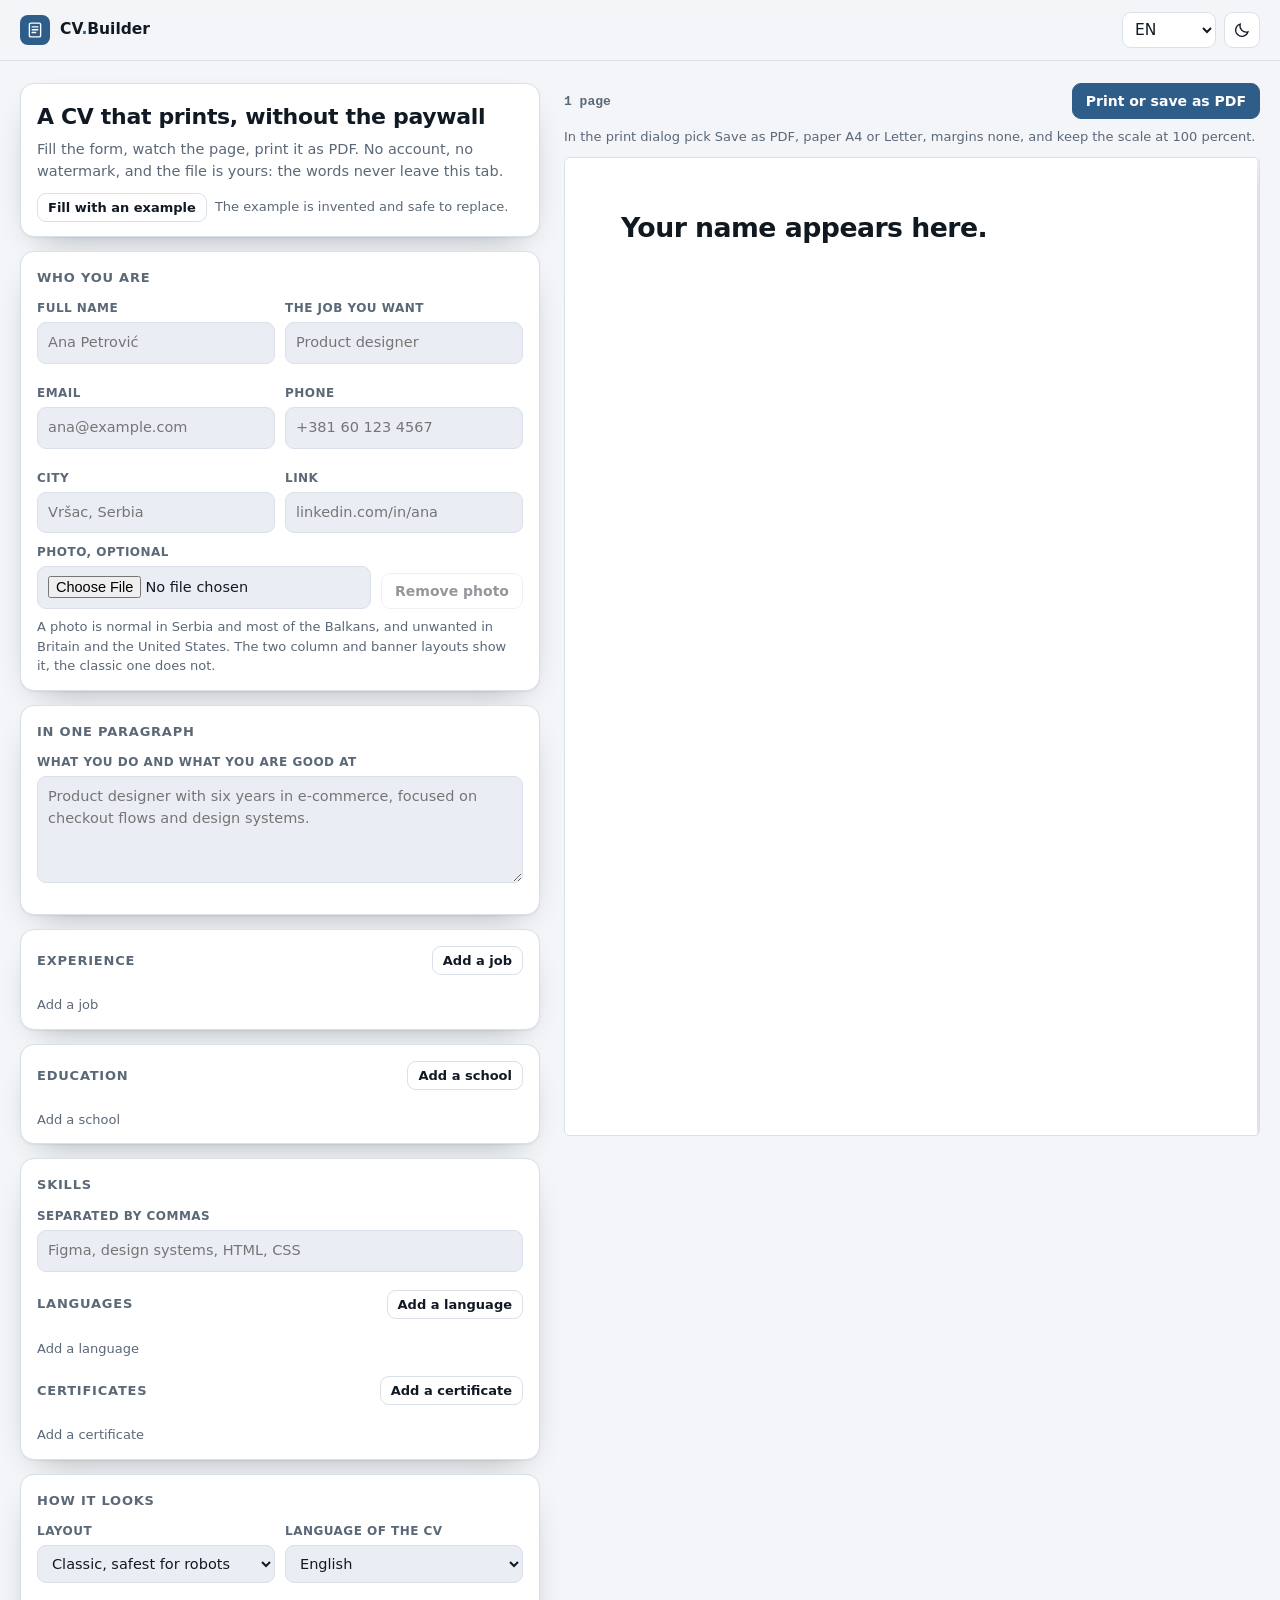
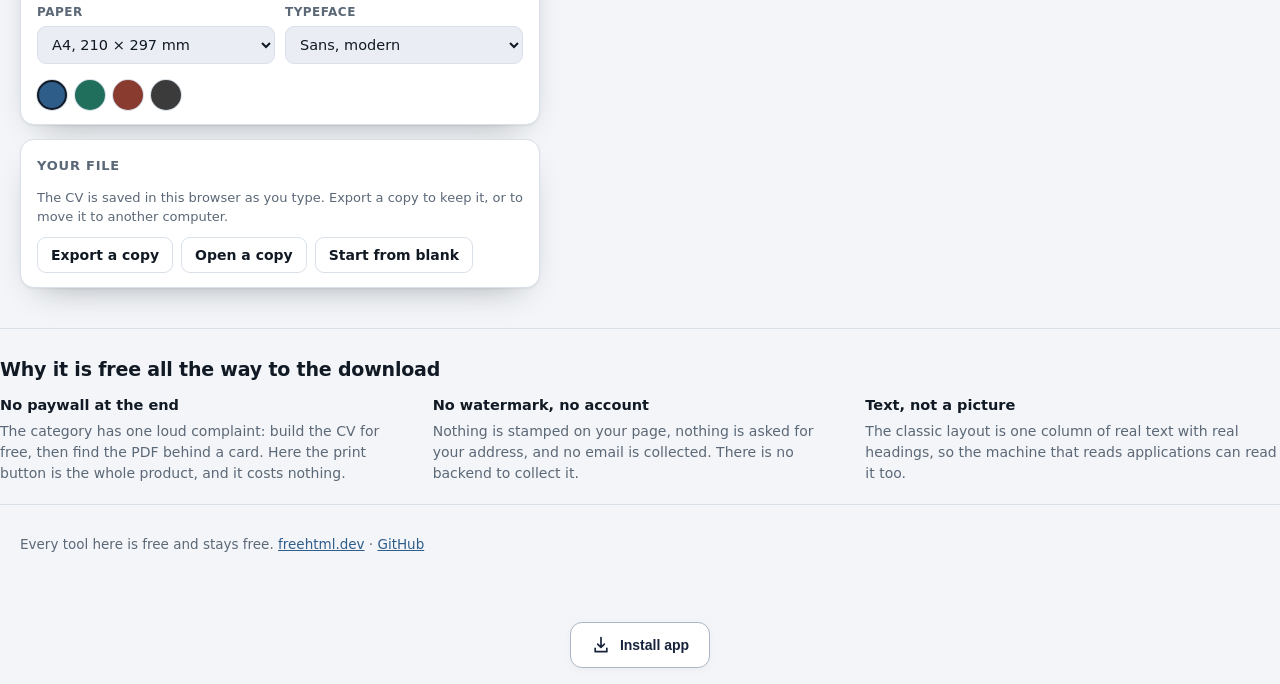
<file: index.html>
<!DOCTYPE html>
<html lang="en" data-version="1.0.0">
<head>
<meta charset="utf-8">
<meta http-equiv="Content-Security-Policy" content="default-src 'self'; script-src 'self' 'unsafe-inline'; style-src 'self' 'unsafe-inline'; img-src 'self' data: blob:; font-src 'self' data:; media-src 'self' blob: data:; connect-src 'self'; worker-src 'self' blob:; object-src 'none'; base-uri 'self'; upgrade-insecure-requests">
<!-- CSP prin meta: GitHub Pages nu permite antete HTTP. Fara frame-ancestors/form-action, pe care meta nu le accepta. -->
<meta name="viewport" content="width=device-width, initial-scale=1, viewport-fit=cover">
<meta name="color-scheme" content="light dark">
<meta name="theme-color" content="#2f5d8a">
<title>CV Builder · a clean resume in the browser, no account</title>
<link rel="canonical" href="https://tekideki.github.io/CV-Builder/">
<meta name="description" content="Build a one or two page CV in the browser and print it as a real A4 or Letter PDF. No account, no watermark, no paywall at the download button, and nothing you type is uploaded.">
<meta name="author" content="Kristian Mario Miskovic (TekiDeki)">
<meta name="robots" content="index, follow">
<link rel="manifest" href="manifest.json">
<link rel="icon" href="favicon.ico" sizes="32x32">
<link rel="icon" href="icons/icon.svg" type="image/svg+xml">
<link rel="apple-touch-icon" href="apple-touch-icon.png">
<style>
/* CV Builder - TekiDeki
   SPDX-License-Identifier: Apache-2.0
   Two skins in one file: the editor, which follows the system theme, and the
   paper, which is always white because it is going to a printer. */

:root{
  --bg:#f3f5f8; --surface:#ffffff; --surface-2:#eaeef4; --ink:#111a24; --muted:#5b6877;
  --line:#d9e0e8; --accent:#2f5d8a; --accent-ink:#ffffff; --danger:#a43126;
  --shadow:0 1px 2px rgba(17,26,36,.06),0 14px 34px -20px rgba(17,26,36,.45);
  --r:14px; --r-sm:9px;
  --sans:ui-sans-serif,system-ui,-apple-system,"Segoe UI",Roboto,"Helvetica Neue",Arial,sans-serif;
  --mono:ui-monospace,SFMono-Regular,"SF Mono",Menlo,Consolas,monospace;
  /* paper */
  --paper-w:210mm; --paper-h:297mm; --paper-pad:17mm;
}
html[data-theme="dark"]{
  --bg:#0b0f14; --surface:#121a23; --surface-2:#18222d; --ink:#e9eef5; --muted:#9aa8b8;
  --line:#26323f; --accent:#7fb3e0; --accent-ink:#08131d;
  --shadow:0 1px 2px rgba(0,0,0,.55),0 20px 44px -26px rgba(0,0,0,.95);
}
*{box-sizing:border-box}
body{margin:0;background:var(--bg);color:var(--ink);font-family:var(--sans);font-size:15.5px;line-height:1.5;-webkit-font-smoothing:antialiased}
.wrap{max-width:1400px;margin:0 auto;padding:0 20px}
.sr{position:absolute;width:1px;height:1px;overflow:hidden;clip:rect(0 0 0 0);white-space:nowrap}
.skip{position:absolute;left:-999px}
.skip:focus{left:12px;top:12px;z-index:30;background:var(--surface);padding:10px 14px;border-radius:8px}

/* top bar */
.topbar{position:sticky;top:0;z-index:20;background:color-mix(in srgb,var(--bg) 88%,transparent);backdrop-filter:blur(10px);border-bottom:1px solid var(--line)}
.topbar-in{display:flex;align-items:center;justify-content:space-between;gap:12px;height:60px}
.brand{display:flex;align-items:center;gap:10px;text-decoration:none;color:var(--ink);font-weight:650}
.mark{width:30px;height:30px;display:grid;place-items:center;border-radius:8px;background:var(--accent);color:var(--accent-ink)}
.mark svg{width:20px;height:20px;fill:none;stroke:currentColor}
.brand-dot{color:var(--accent)}
.tools{display:flex;align-items:center;gap:8px}
.select,.iconbtn{height:36px;border:1px solid var(--line);background:var(--surface);color:var(--ink);border-radius:9px;font:inherit}
.select{padding:0 8px;max-width:150px}
.iconbtn{width:36px;display:grid;place-items:center;cursor:pointer}
.iconbtn svg{width:18px;height:18px;fill:none;stroke:currentColor;stroke-width:1.7;stroke-linecap:round}
html[data-theme="dark"] .moon{display:none}
html[data-theme="light"] .sun{display:none}

/* the two columns */
.layout{display:grid;grid-template-columns:minmax(360px,520px) minmax(0,1fr);gap:24px;align-items:start;padding-top:22px;padding-bottom:30px}
.editor{display:flex;flex-direction:column;gap:14px;min-width:0}
.panel{background:var(--surface);border:1px solid var(--line);border-radius:var(--r);padding:16px 16px 14px;box-shadow:var(--shadow)}
.panel h2{margin:0 0 12px;font-size:13px;letter-spacing:.06em;text-transform:uppercase;color:var(--muted)}
.panel-head{display:flex;align-items:center;justify-content:space-between;gap:10px;margin-bottom:12px}
.panel-head h2{margin:0}
.panel-head.tight{margin-top:18px}
.intro-panel h1{font-size:22px;margin:0 0 6px;letter-spacing:-.015em}
.lede{margin:0;color:var(--muted);font-size:14.5px}
.grid2{display:grid;grid-template-columns:1fr 1fr;gap:10px}
.field{display:block;margin:0 0 10px}
.field>span{display:block;font-size:12px;font-weight:600;text-transform:uppercase;letter-spacing:.04em;color:var(--muted);margin-bottom:5px}
.field input,.field textarea,.field select{
  width:100%;font:inherit;font-size:14.5px;color:var(--ink);background:var(--surface-2);
  border:1px solid var(--line);border-radius:var(--r-sm);padding:9px 10px;
}
.field textarea{resize:vertical;line-height:1.5}
.field input:focus,.field textarea:focus,.field select:focus{outline:2px solid color-mix(in srgb,var(--accent) 55%,transparent);outline-offset:1px;border-color:var(--accent)}
.photo-row{display:flex;align-items:flex-end;gap:10px}
.photo-row .field{flex:1;margin-bottom:0}
.hint{margin:8px 0 0;color:var(--muted);font-size:13px}
.entries{display:flex;flex-direction:column;gap:12px}
.entry{border:1px solid var(--line);border-radius:var(--r-sm);padding:11px 11px 4px;background:color-mix(in srgb,var(--surface-2) 55%,var(--surface))}
.entry .entry-top{display:flex;justify-content:space-between;align-items:center;gap:8px;margin-bottom:8px}
.entry .entry-n{font:600 12px/1 var(--mono);color:var(--muted)}
.entry .row3{display:grid;grid-template-columns:1fr 1fr;gap:8px}
.entry .row3 .wide{grid-column:1 / -1}
.checkline{display:flex;align-items:center;gap:7px;font-size:13.5px;color:var(--muted);margin:-2px 0 8px}
.checkline input{width:16px;height:16px;accent-color:var(--accent)}
.swatches{display:flex;gap:8px;margin-top:6px}
.swatch{width:30px;height:30px;border-radius:50%;cursor:pointer;border:2px solid transparent;background:var(--c);box-shadow:0 0 0 1px var(--line)}
.swatch.on{border-color:var(--ink)}

/* buttons */
.btn{
  display:inline-flex;align-items:center;justify-content:center;gap:7px;
  font:600 14px/1 var(--sans);padding:10px 13px;border-radius:9px;cursor:pointer;
  border:1px solid var(--line);background:var(--surface);color:var(--ink);text-decoration:none;
}
.btn:hover{border-color:var(--accent)}
.btn.small{padding:7px 10px;font-size:13px}
.btn.primary{background:var(--accent);border-color:var(--accent);color:var(--accent-ink)}
.btn.ghost{background:transparent}
.btn:disabled{opacity:.45;cursor:not-allowed}
.btn:disabled:hover{border-color:var(--line)}
.btn.danger{color:var(--danger);border-color:color-mix(in srgb,var(--danger) 40%,var(--line))}
.actions{display:flex;flex-wrap:wrap;gap:8px;margin-top:10px}
.file-btn{position:relative;overflow:hidden}
.file-btn input{position:absolute;inset:0;opacity:0;cursor:pointer}

/* viewer */
.viewer{position:sticky;top:76px;min-width:0}
.viewer-bar{display:flex;align-items:center;justify-content:space-between;gap:12px;margin-bottom:8px}
.pages{font:600 13px/1 var(--mono);color:var(--muted)}
.print-hint{margin:0 0 10px}
.stage{
  position:relative;width:100%;overflow:hidden;border-radius:6px;
  background:var(--surface-2);border:1px solid var(--line);
}
.paper{
  width:var(--paper-w);min-height:var(--paper-h);background:#fff;color:#101820;
  padding:var(--paper-pad);transform-origin:top left;
  box-shadow:0 10px 30px -14px rgba(0,0,0,.35);
  font-size:10.2pt;line-height:1.45;
}

/* about + foot */
.about{padding:26px 0 10px;border-top:1px solid var(--line);margin-top:10px}
.about h2{font-size:19px;margin:0 0 12px;letter-spacing:-.01em}
.about-grid{display:grid;grid-template-columns:repeat(3,minmax(0,1fr));gap:18px}
.about h3{margin:0 0 4px;font-size:14.5px}
.about p{margin:0;color:var(--muted);font-size:14px}
.foot{border-top:1px solid var(--line);margin-top:10px;padding:16px 0 30px;color:var(--muted);font-size:13.5px}
.foot a{color:var(--accent)}

@media (max-width:1080px){
  .layout{grid-template-columns:minmax(0,1fr)}
  .viewer{position:static}
  .about-grid{grid-template-columns:minmax(0,1fr)}
}
@media (max-width:560px){
  .grid2{grid-template-columns:1fr}
  .entry .row3{grid-template-columns:1fr}
}

/* ------------------------------------------------------------------ paper */

.paper.sans{--doc-font:var(--sans)}
.paper.serif{--doc-font:Georgia,"Times New Roman",Times,serif}
.paper{font-family:var(--doc-font,var(--sans))}
.paper *{box-sizing:border-box}
.paper p{margin:0}
.doc-head{display:flex;align-items:flex-start;justify-content:space-between;gap:8mm;margin-bottom:5mm}
.doc-name{font-size:23pt;line-height:1.1;letter-spacing:-.02em;margin:0;font-weight:700}
.doc-role{font-size:11.5pt;color:#3f4b59;margin-top:1.4mm}
.doc-contact{font-size:9pt;color:#3f4b59;line-height:1.6;white-space:nowrap}
.doc-contact span{display:block;text-align:right}
.doc-photo{width:26mm;height:32mm;object-fit:cover;border-radius:2px;flex:0 0 auto}

.sec{margin-top:5.2mm}
.sec:first-of-type{margin-top:0}
.sec-h{
  font-size:8.6pt;letter-spacing:.14em;text-transform:uppercase;font-weight:700;
  color:#101820;border-bottom:.35mm solid #101820;padding-bottom:1mm;margin:0 0 2.6mm;
}
.paper.accent .sec-h{border-bottom-color:var(--acc)}
.sec-h.acc{color:var(--acc);border-bottom-color:var(--acc)}

.entry-doc{margin:0 0 3.4mm;break-inside:avoid;page-break-inside:avoid}
.entry-doc:last-child{margin-bottom:0}
.entry-line{display:flex;justify-content:space-between;align-items:baseline;gap:6mm}
.entry-role{font-weight:700;font-size:10.6pt}
.entry-when{font-size:8.8pt;color:#5b6877;white-space:nowrap;font-variant-numeric:tabular-nums}
.entry-sub{font-size:9.6pt;color:#3f4b59;margin-top:.4mm}
.entry-place{font-size:9pt;color:#6b7787}
.doc-list{margin:1.4mm 0 0;padding-left:4.6mm}
.doc-list li{margin:0 0 .8mm;font-size:9.8pt}
.doc-para{font-size:9.9pt}
.chips{display:flex;flex-wrap:wrap;gap:1.6mm 2.4mm;font-size:9.6pt}
.chips span{background:#eef1f5;border-radius:1mm;padding:.5mm 2mm}
.paper.serif .chips span{background:#f0eee9}

/* two column */
.paper.tpl-column .doc-body{display:grid;grid-template-columns:58mm minmax(0,1fr);gap:7mm}
.paper.tpl-column .side{background:#f3f5f8;margin:-6mm 0 -6mm -6mm;padding:6mm}
.paper.tpl-column .side .sec-h{border-bottom-width:.3mm}
.paper.tpl-column .doc-head{grid-column:1 / -1}
.paper.tpl-column .side .doc-photo{width:100%;height:52mm;margin-bottom:4mm}
.paper.tpl-column .main{min-width:0}

/* banner */
.paper.tpl-banner .band{
  margin:calc(-1 * var(--paper-pad)) calc(-1 * var(--paper-pad)) 5mm;
  padding:9mm var(--paper-pad) 7mm;background:var(--acc);color:#fff;
  display:flex;align-items:center;gap:6mm;
}
.paper.tpl-banner .band .doc-name{color:#fff;font-size:25pt}
.paper.tpl-banner .band .doc-role{color:rgba(255,255,255,.88)}
.paper.tpl-banner .band .doc-contact{color:rgba(255,255,255,.9);flex:1}
.paper.tpl-banner .band .doc-contact span{text-align:right}
.paper.tpl-banner .band .doc-photo{width:24mm;height:29mm;border:0}

.doc-empty{color:#9aa4b0;font-size:9pt;font-style:italic}

/* ------------------------------------------------------------------ print */

@media print{
  @page{}
  html,body{background:#fff !important}
  .topbar,.editor,.about,.foot,.viewer-bar,.print-hint,.skip,#td-install-section,#td-install-dialog{display:none !important}
  .layout{display:block;padding:0;margin:0;max-width:none;width:auto}
  .wrap{max-width:none;padding:0;margin:0}
  .viewer{position:static}
  .stage{transform:none !important;width:auto;height:auto !important;overflow:visible;border:0;border-radius:0;background:none}
  .paper{
    transform:none !important;box-shadow:none;margin:0;border:0;
    width:var(--paper-w);min-height:0;
  }
  .paper + .paper{page-break-before:always}
}
@media (prefers-reduced-motion:reduce){*{transition:none !important;animation:none !important}}


  /* regula casei: tinte de atingere pe mobil */
  @media (pointer: coarse), (max-width: 700px) {
    .skip { min-height: 34px; display: inline-flex; align-items: center; }
    .brand { min-height: 34px; display: inline-flex; align-items: center; }
    #btn-sample { min-height: 34px; display: inline-flex; align-items: center; }
    #add-exp { min-height: 34px; display: inline-flex; align-items: center; }
    #add-edu { min-height: 34px; display: inline-flex; align-items: center; }
    #add-lang { min-height: 34px; display: inline-flex; align-items: center; }
    #add-cert { min-height: 34px; display: inline-flex; align-items: center; }
    .swatch.on { min-height: 34px; display: inline-flex; align-items: center; }
    .swatch { min-height: 34px; display: inline-flex; align-items: center; }
    a { padding-block: 9px; }
  }
</style>
<style id="pageCss">@page{size:A4;margin:0}
</style>
<script>
/* Paint the stored theme before the body exists, so a reload never flashes. */
(function () {
  try {
    var saved = localStorage.getItem('cv-builder.theme');
    var dark = saved === 'dark' || (!saved && window.matchMedia && window.matchMedia('(prefers-color-scheme: dark)').matches);
    document.documentElement.setAttribute('data-theme', dark ? 'dark' : 'light');
  } catch (e) {
    document.documentElement.setAttribute('data-theme', 'light');
  }
}());
</script>

<style id="ecran-mic">
/* regula casei: ecrane mici (320px) - nimic nu are voie sa iasa din ecran.
   Blocul sta la finalul <head>, deci invinge stilurile de mai sus fara sa le rescrie. */
@media (max-width: 380px) {
  html, body { max-width: 100%; overflow-x: hidden; }
  img, svg, canvas, video, table { max-width: 100%; }
  /* antetul: selectul de limba si butonul de tema se pot strange si trec pe randul urmator */
  header .tools, header .controls, .topbar .tools, .topbar .controls, .tools, .controls { flex-wrap: wrap; min-width: 0; }
  header select, .tools select, .controls select, select#lang, select#lang-select, #lang-select { max-width: 100%; min-width: 0; }
  /* panourile si cardurile se largestesc la cat incape */
  .panel, .card, .sheet, .action, .action-main, .action-side, .source-panel, .panel-heading { min-width: 0; max-width: 100%; }
  .chips, #cityChips { flex-wrap: wrap; }
}
</style>
<style id="tinte-44">
/* regula casei: pe telefon, tinta de atingere are cel putin 44x44px (WCAG 2.5.5, Apple HIG).
   Se aplica doar pe pointer gros sau ecran mic, ca sa nu umfle interfata pe desktop.
   `!important` e intentionat: e un prag de accesibilitate, nu o preferinta de stil, iar
   fiecare unealta are propriile reguli de buton care ar castiga altfel.
   Tabla jocurilor (`.cell`, `.tile`, `.slot`, `.key`) este lasata afara: acolo marimea
   tintei e data de grila, nu de deget, si e tratata in blocul fiecarui joc. */
@media (pointer: coarse), (max-width: 700px) {
  html body :is(button, select, textarea, summary, [role="button"],
      input:not([type="checkbox"]):not([type="radio"]):not([type="file"]):not([type="hidden"]),
      label:has(input[type="checkbox"]), label:has(input[type="radio"]),
      .check, .check-label, .switch, .btn, .button):not(.cell):not(.tile):not(.slot):not(.key) {
    min-height: 44px !important;
  }
  html body :is(button, [role="button"], .btn, .button, .chip, .langbtn, .iconbtn, .icon-btn,
      .btn-icon, .icon-button, .swatch, .switch, .tbtn, .buy, .skip):not(.cell):not(.tile):not(.slot):not(.key) {
    display: inline-flex !important; align-items: center !important; justify-content: center !important;
  }
  html body :is(.iconbtn, .icon-btn, .btn-icon, .icon-button, .langbtn, .theme-toggle, .theme,
      .swatch, .switch, .tbtn, .swap, .play-button, .stop-button, .undo, .buy,
      .nav-btn, .editor-close, .round-btn, .chip-x, .close, .btn-close, .randomize-mini,
      .history > button, .swatches > button) {
    min-width: 44px !important; min-height: 44px !important;
  }
  html body :is(select, input[type="color"], input[type="number"], input[type="text"]) {
    min-width: 44px !important;
  }
  html body :is(input[type="checkbox"], input[type="radio"]) { min-width: 24px !important; min-height: 24px !important; }
  /* legaturile din afara textului curent (antet, subsol, navigatie); cele din propozitie
     ramin legaturi de text, cum spune si exceptia pentru text din WCAG 2.5.5.
     Cardurile-legatura isi pastreaza asezarea, doar inaltimea minima creste. */
  html body a:not(p a):not(li a):not(td a):not(.gcard):not(.card) {
    min-height: 44px !important; min-width: 44px !important;
  }
  html body :is(a.skip, .brand, a.buy) { display: inline-flex !important; align-items: center !important; }
  /* barele care nu incapeau: se asaza pe doua randuri in loc sa iasa din ecran */
  html body :is(nav, .nav, .navbar, .toolbar, .links, footer, .footnotes, .player-controls,
      header, .topbar, .masthead, .app-header,
      .topbar-actions, .header-actions, .hero-actions, .actions, .action-row,
      .btn-row, .button-row, .controls, .controls-row, .filters,
      .topbar-inner, .header-inner, .nav-inner, .bar-inner,
      [class$="-inner"], [class$="-actions"]) {
    flex-wrap: wrap !important;
  }
  html body input[type="range"] { height: 44px !important; }
  /* campurile de fisier sunt suprapuse peste zona de tragere si nu trebuie sa iasa din ea */
  html body :is(input[type="file"], input[type="color"], img, video, canvas) { max-width: 100% !important; }
}
</style>
</head>
<body>

<a class="skip" href="#editor" data-i18n="skip">Skip to the form</a>

<header class="topbar">
  <div class="wrap topbar-in">
    <a class="brand" href="#editor">
      <span class="mark" aria-hidden="true"><svg viewBox="0 0 32 32"><rect x="7" y="5" width="18" height="22" rx="2.4" fill="none" stroke="currentColor" stroke-width="2.2"/><path d="M11.5 11h9M11.5 15.5h9M11.5 20h5.5" stroke="currentColor" stroke-width="2.2" stroke-linecap="round"/></svg></span>
      <span class="brand-text">CV<span class="brand-dot">.</span>Builder</span>
    </a>
    <div class="tools">
      <label class="sr" for="lang" data-i18n="uiLanguage">Interface language</label>
      <select id="lang" class="select"></select>
      <button id="theme" class="iconbtn" type="button" data-i18n-aria-label="theme" aria-label="Switch theme">
        <svg class="sun" viewBox="0 0 24 24" aria-hidden="true"><circle cx="12" cy="12" r="4.2"/><path d="M12 2.6v2.2M12 19.2v2.2M4.2 12H2M22 12h-2.2M6 6l1.6 1.6M16.4 16.4L18 18M18 6l-1.6 1.6M7.6 16.4L6 18"/></svg>
        <svg class="moon" viewBox="0 0 24 24" aria-hidden="true"><path d="M20 14.4A8.4 8.4 0 0 1 9.6 4a8.4 8.4 0 1 0 10.4 10.4z"/></svg>
      </button>
    </div>
  </div>
</header>

<main class="wrap layout">

  <section class="editor" id="editor" aria-label="Editor">
    <div class="panel intro-panel">
      <h1 data-i18n="h1">A CV that prints, without the paywall</h1>
      <p class="lede" data-i18n="lede">Fill the form, watch the page, print it as PDF. No account, no watermark, and the file is yours: the words never leave this tab.</p>
      <div class="actions">
        <button id="btn-sample" class="btn small" type="button" data-i18n="loadSample">Fill with an example</button>
        <span class="hint" style="margin:0;align-self:center" data-i18n="sampleNote">The example is invented and safe to replace.</span>
      </div>
    </div>

    <section class="panel">
      <h2 data-i18n="whoTitle">Who you are</h2>
      <div class="grid2">
        <label class="field"><span data-i18n="fullName">Full name</span><input id="p-name" type="text" autocomplete="name" placeholder="Ana Petrović"></label>
        <label class="field"><span data-i18n="role">The job you want</span><input id="p-title" type="text" placeholder="Product designer"></label>
        <label class="field"><span data-i18n="email">Email</span><input id="p-email" type="email" autocomplete="email" placeholder="ana@example.com"></label>
        <label class="field"><span data-i18n="phone">Phone</span><input id="p-phone" type="tel" autocomplete="tel" placeholder="+381 60 123 4567"></label>
        <label class="field"><span data-i18n="city">City</span><input id="p-city" type="text" placeholder="Vršac, Serbia"></label>
        <label class="field"><span data-i18n="web">Link</span><input id="p-web" type="text" placeholder="linkedin.com/in/ana"></label>
      </div>
      <div class="photo-row">
        <label class="field"><span data-i18n="photo">Photo, optional</span><input id="p-photo" type="file" accept="image/*"></label>
        <button id="p-photo-clear" class="btn ghost" type="button" data-i18n="photoClear">Remove photo</button>
      </div>
      <p class="hint" data-i18n="photoHint">A photo is normal in Serbia and most of the Balkans, and unwanted in Britain and the United States. The two column and banner layouts show it, the classic one does not.</p>
    </section>

    <section class="panel">
      <h2 data-i18n="summaryTitle">In one paragraph</h2>
      <label class="field"><span data-i18n="summaryLabel">What you do and what you are good at</span>
        <textarea id="p-summary" rows="4" placeholder="Product designer with six years in e-commerce, focused on checkout flows and design systems."></textarea>
      </label>
    </section>

    <section class="panel">
      <div class="panel-head">
        <h2 data-i18n="expTitle">Experience</h2>
        <button class="btn small" type="button" id="add-exp" data-i18n="addJob">Add a job</button>
      </div>
      <div id="exp-list" class="entries"></div>
    </section>

    <section class="panel">
      <div class="panel-head">
        <h2 data-i18n="eduTitle">Education</h2>
        <button class="btn small" type="button" id="add-edu" data-i18n="addEdu">Add a school</button>
      </div>
      <div id="edu-list" class="entries"></div>
    </section>

    <section class="panel">
      <h2 data-i18n="skillsTitle">Skills</h2>
      <label class="field"><span data-i18n="skillsLabel">Separated by commas</span>
        <input id="p-skills" type="text" placeholder="Figma, design systems, HTML, CSS">
      </label>
      <div class="panel-head tight">
        <h2 data-i18n="langTitle">Languages</h2>
        <button class="btn small" type="button" id="add-lang" data-i18n="addLang">Add a language</button>
      </div>
      <div id="lang-list" class="entries"></div>
      <div class="panel-head tight">
        <h2 data-i18n="certTitle">Certificates</h2>
        <button class="btn small" type="button" id="add-cert" data-i18n="addCert">Add a certificate</button>
      </div>
      <div id="cert-list" class="entries"></div>
    </section>

    <section class="panel">
      <h2 data-i18n="lookTitle">How it looks</h2>
      <div class="grid2">
        <label class="field"><span data-i18n="template">Layout</span>
          <select id="o-template">
            <option value="classic" data-i18n="tplClassic">Classic, safest for robots</option>
            <option value="column" data-i18n="tplColumn">Two columns</option>
            <option value="banner" data-i18n="tplBanner">Banner across the top</option>
          </select>
        </label>
        <label class="field"><span data-i18n="docLang">Language of the CV</span>
          <select id="o-doclang">
            <option value="en">English</option>
            <option value="ro">Română</option>
            <option value="sr-latn">Srpski</option>
            <option value="sr-cyrl">Српски</option>
          </select>
        </label>
        <label class="field"><span data-i18n="paper">Paper</span>
          <select id="o-page">
            <option value="a4">A4, 210 × 297 mm</option>
            <option value="letter">US Letter, 8.5 × 11 in</option>
          </select>
        </label>
        <label class="field"><span data-i18n="typeface">Typeface</span>
          <select id="o-font">
            <option value="sans" data-i18n="fontSans">Sans, modern</option>
            <option value="serif" data-i18n="fontSerif">Serif, formal</option>
          </select>
        </label>
      </div>
      <div class="swatches" role="group" aria-label="Accent">
        <button class="swatch on" type="button" data-accent="#2f5d8a" style="--c:#2f5d8a" aria-label="Steel blue"></button>
        <button class="swatch" type="button" data-accent="#1f6f5c" style="--c:#1f6f5c" aria-label="Green"></button>
        <button class="swatch" type="button" data-accent="#8a3b2f" style="--c:#8a3b2f" aria-label="Brick"></button>
        <button class="swatch" type="button" data-accent="#3b3b3b" style="--c:#3b3b3b" aria-label="Graphite"></button>
      </div>
    </section>

    <section class="panel data-panel">
      <h2 data-i18n="dataTitle">Your file</h2>
      <p class="hint" data-i18n="dataHint">The CV is saved in this browser as you type. Export a copy to keep it, or to move it to another computer.</p>
      <div class="actions">
        <button id="btn-json" class="btn" type="button" data-i18n="exportJson">Export a copy</button>
        <label class="btn file-btn"><span data-i18n="importJson">Open a copy</span><input id="import-json" type="file" accept="application/json"></label>
        <button id="btn-clear" class="btn ghost" type="button" data-i18n="clearAll">Start from blank</button>
      </div>
    </section>
  </section>

  <section class="viewer" aria-label="Preview">
    <div class="viewer-bar">
      <span class="pages" id="pages" aria-live="polite"></span>
      <button id="btn-print" class="btn primary" type="button" data-i18n="printIt">Print or save as PDF</button>
    </div>
    <p class="hint print-hint" data-i18n="printHint">In the print dialog pick "Save as PDF", paper A4 or Letter, margins none, and keep the scale at 100 percent.</p>
    <div class="stage" id="stage">
      <article class="paper" id="paper"></article>
    </div>
  </section>
</main>

<section class="about wrap">
  <h2 data-i18n="aboutTitle">Why it is free all the way to the download</h2>
  <div class="about-grid">
    <div>
      <h3 data-i18n="about1Title">No paywall at the end</h3>
      <p data-i18n="about1Body">The category has one loud complaint: build the CV for free, then find the PDF behind a card. Here the print button is the whole product, and it costs nothing.</p>
    </div>
    <div>
      <h3 data-i18n="about2Title">No watermark, no account</h3>
      <p data-i18n="about2Body">Nothing is stamped on your page, nothing is asked for your address, and no email is collected. There is no backend to collect it.</p>
    </div>
    <div>
      <h3 data-i18n="about3Title">Text, not a picture</h3>
      <p data-i18n="about3Body">The classic layout is one column of real text with real headings, so the machine that reads applications can read it too.</p>
    </div>
  </div>
</section>

<footer class="foot">
  <div class="wrap">
    <p><span data-i18n="footerFree">Every tool here is free and stays free.</span> <a href="https://freehtml.dev">freehtml.dev</a> · <a href="https://github.com/TekiDeki/CV-Builder">GitHub</a></p>
  </div>
</footer>

<script>
/* CV Builder - TekiDeki
 * SPDX-License-Identifier: Apache-2.0
 *
 * The parts that can be tested without a browser: month names, date ranges,
 * turning a block of text into bullets, and the shape of a blank CV. No DOM,
 * no storage, no page.
 */
(function (root, factory) {
  var api = factory();
  if (typeof module === 'object' && module.exports) module.exports = api;
  else root.CVModel = api;
}(typeof globalThis !== 'undefined' ? globalThis : this, function () {
  'use strict';

  /* Short months, the way a CV writes them. Serbian and Romanian use a dot
     after the abbreviation because that is how they are written at home. */
  var MONTHS = {
    en: ['Jan', 'Feb', 'Mar', 'Apr', 'May', 'Jun', 'Jul', 'Aug', 'Sep', 'Oct', 'Nov', 'Dec'],
    ro: ['ian.', 'feb.', 'mar.', 'apr.', 'mai', 'iun.', 'iul.', 'aug.', 'sept.', 'oct.', 'nov.', 'dec.'],
    'sr-latn': ['jan.', 'feb.', 'mar.', 'apr.', 'maj', 'jun', 'jul', 'avg.', 'sep.', 'okt.', 'nov.', 'dec.'],
    'sr-cyrl': ['јан.', 'феб.', 'мар.', 'апр.', 'мај', 'јун', 'јул', 'авг.', 'сеп.', 'окт.', 'нов.', 'дец.']
  };

  /* The year goes before the month, which is the British and Balkan habit,
     and the only order that needs no comma. */
  function fmtMonth(value, lang) {
    if (!value) return '';
    var match = /^(\d{4})-(\d{2})$/.exec(String(value).trim());
    if (!match) return String(value);
    var table = MONTHS[lang] || MONTHS.en;
    var month = table[+match[2] - 1];
    if (!month) return match[1];
    return month + ' ' + match[1];
  }

  /* A range with a plain hyphen. An en dash would look nicer and is banned
     by the build, so the hyphen is the house style everywhere. */
  function range(from, to, present, lang, presentWord) {
    var start = fmtMonth(from, lang);
    var end = present ? (presentWord || 'Present') : fmtMonth(to, lang);
    if (start && end) return start + ' - ' + end;
    return start || end || '';
  }

  /* One bullet per line, leading dashes and bullets removed, empty lines
     dropped. People paste lists from everywhere. */
  function bullets(text) {
    return String(text || '')
      .split('\n')
      .map(function (line) { return line.replace(/^\s*(?:[-*•·]|\d+[.)])\s*/, '').trim(); })
      .filter(function (line) { return line.length > 0; });
  }

  function skills(text) {
    return String(text || '')
      .split(',')
      .map(function (item) { return item.trim(); })
      .filter(function (item) { return item.length > 0; });
  }

  function blank() {
    return {
      person: { name: '', title: '', email: '', phone: '', city: '', web: '', summary: '', photo: '' },
      experience: [],
      education: [],
      skills: '',
      languages: [],
      certs: [],
      options: { template: 'classic', doclang: 'en', page: 'a4', font: 'sans', accent: '#2f5d8a' }
    };
  }

  /* A demo is worth more than an empty page, but it has to be obviously a
     demo: nothing here belongs to a real person. */
  function sample() {
    return {
      person: {
        name: 'Ana Petrović',
        title: 'Product designer',
        email: 'ana@example.com',
        phone: '+381 60 123 4567',
        city: 'Vršac, Serbia',
        web: 'linkedin.com/in/ana',
        summary: 'Product designer with six years in e-commerce, mostly on checkout and account flows. I work close to engineering, write the copy that ships with the screen, and leave a design system behind instead of a folder of mockups.',
        photo: ''
      },
      experience: [
        {
          role: 'Senior product designer',
          company: 'Riverside Commerce',
          place: 'Belgrade',
          from: '2022-03',
          to: '',
          present: true,
          text: 'Rebuilt the checkout from three steps to one, which lifted completed orders by 11 percent.\nStarted a component library now used by four product teams.\nRan the first usability sessions with older customers, which rewrote the whole payment screen.'
        },
        {
          role: 'Product designer',
          company: 'Studio Korak',
          place: 'Novi Sad',
          from: '2019-06',
          to: '2022-02',
          present: false,
          text: 'Designed the booking flow for a dental chain, from paper forms to a phone app.\nWrote the design briefs that clients signed, which ended most of the redraws.'
        }
      ],
      education: [
        { school: 'University of Novi Sad', degree: 'BA, Graphic design', place: 'Novi Sad', from: '2015-10', to: '2019-06', note: '' }
      ],
      skills: 'Figma, design systems, prototyping, HTML and CSS, copywriting, usability testing',
      languages: [
        { name: 'Serbian', level: 'native' },
        { name: 'English', level: 'fluent' },
        { name: 'German', level: 'good' }
      ],
      certs: [{ name: 'Google UX Design', year: '2021' }],
      options: { template: 'classic', doclang: 'en', page: 'a4', font: 'sans', accent: '#2f5d8a' }
    };
  }

  /* Anything read from a file or from storage goes through here, so a broken
     or older copy cannot crash the page. */
  function normalize(raw) {
    var base = blank();
    if (!raw || typeof raw !== 'object') return base;
    var person = raw.person && typeof raw.person === 'object' ? raw.person : {};
    Object.keys(base.person).forEach(function (key) {
      var value = person[key];
      base.person[key] = (typeof value === 'string' || typeof value === 'number') ? String(value) : '';
    });
    base.experience = Array.isArray(raw.experience) ? raw.experience.map(function (item) {
      return {
        role: String(item && item.role || ''),
        company: String(item && item.company || ''),
        place: String(item && item.place || ''),
        from: String(item && item.from || ''),
        to: String(item && item.to || ''),
        present: !!(item && item.present),
        text: String(item && item.text || '')
      };
    }) : [];
    base.education = Array.isArray(raw.education) ? raw.education.map(function (item) {
      return {
        school: String(item && item.school || ''),
        degree: String(item && item.degree || ''),
        place: String(item && item.place || ''),
        from: String(item && item.from || ''),
        to: String(item && item.to || ''),
        note: String(item && item.note || '')
      };
    }) : [];
    base.skills = typeof raw.skills === 'string' ? raw.skills : '';
    base.languages = Array.isArray(raw.languages) ? raw.languages.map(function (item) {
      return { name: String(item && item.name || ''), level: String(item && item.level || 'good') };
    }) : [];
    base.certs = Array.isArray(raw.certs) ? raw.certs.map(function (item) {
      return { name: String(item && item.name || ''), year: String(item && item.year || '') };
    }) : [];
    var options = raw.options && typeof raw.options === 'object' ? raw.options : {};
    var allowed = { template: ['classic', 'column', 'banner'], doclang: ['en', 'ro', 'sr-latn', 'sr-cyrl'],
                    page: ['a4', 'letter'], font: ['sans', 'serif'] };
    Object.keys(allowed).forEach(function (key) {
      base.options[key] = allowed[key].indexOf(options[key]) >= 0 ? options[key] : base.options[key];
    });
    base.options.accent = /^#[0-9a-f]{6}$/i.test(options.accent || '') ? options.accent : base.options.accent;
    return base;
  }

  return {
    MONTHS: MONTHS,
    fmtMonth: fmtMonth,
    range: range,
    bullets: bullets,
    skills: skills,
    blank: blank,
    sample: sample,
    normalize: normalize
  };
}));
</script>
<script>
/* Generated by build.py. Do not edit. */
window.TD_LOCALES = {
  "en": {"about1Body": "The category has one loud complaint: build the CV for free, then find the PDF behind a card. Here the print button is the whole product, and it costs nothing.", "about1Title": "No paywall at the end", "about2Body": "Nothing is stamped on your page, nothing is asked for your address, and no email is collected. There is no backend to collect it.", "about2Title": "No watermark, no account", "about3Body": "The classic layout is one column of real text with real headings, so the machine that reads applications can read it too.", "about3Title": "Text, not a picture", "aboutTitle": "Why it is free all the way to the download", "addCert": "Add a certificate", "addEdu": "Add a school", "addJob": "Add a job", "addLang": "Add a language", "bulletsLabel": "What you did, one line each", "certN": "Certificate {n}", "certTitle": "Certificates", "city": "City", "clearAll": "Start from blank", "cleared": "Blank page.", "companyLabel": "Company", "confirmClear": "Start from blank and lose what is typed here?", "contactLabel": "Contact", "dataHint": "The CV is saved in this browser as you type. Export a copy to keep it, or to move it to another computer.", "dataTitle": "Your file", "degreeLabel": "Degree", "docLang": "Language of the CV", "eduTitle": "Education", "email": "Email", "emptyDoc": "Your name appears here.", "expTitle": "Experience", "exportJson": "Export a copy", "fontSans": "Sans, modern", "fontSerif": "Serif, formal", "footerFree": "Every tool here is free and stays free.", "fromLabel": "From", "fullName": "Full name", "h1": "A CV that prints, without the paywall", "importBad": "That file is not a CV backup.", "importJson": "Open a copy", "jobN": "Job {n}", "langTitle": "Languages", "languageN": "Language {n}", "lede": "Fill the form, watch the page, print it as PDF. No account, no watermark, and the file is yours: the words never leave this tab.", "levelLabel": "Level", "loadSample": "Fill with an example", "lookTitle": "How it looks", "nameLabel": "Name", "noteLabel": "Note, optional", "pagesMany": "{n} pages", "pagesOne": "1 page", "paper": "Paper", "phone": "Phone", "photo": "Photo, optional", "photoBig": "That picture is too large. Try a smaller one.", "photoClear": "Remove photo", "photoHint": "A photo is normal in Serbia and most of the Balkans, and unwanted in Britain and the United States. The two column and banner layouts show it, the classic one does not.", "placeLabel": "City", "present": "Still here", "printHint": "In the print dialog pick Save as PDF, paper A4 or Letter, margins none, and keep the scale at 100 percent.", "printIt": "Print or save as PDF", "printed": "Use the print dialog to save the PDF.", "remove": "Remove", "role": "The job you want", "roleLabel": "Role", "sampleNote": "The example is invented and safe to replace.", "schoolLabel": "School", "schoolN": "School {n}", "skillsLabel": "Separated by commas", "skillsTitle": "Skills", "skip": "Skip to the form", "summaryLabel": "What you do and what you are good at", "summaryTitle": "In one paragraph", "template": "Layout", "theme": "Switch theme", "toLabel": "To", "tplBanner": "Banner across the top", "tplClassic": "Classic, safest for robots", "tplColumn": "Two columns", "typeface": "Typeface", "uiLanguage": "Interface language", "web": "Link", "whoTitle": "Who you are", "yearLabel": "Year"},
  "ro": {"about1Body": "Categoria are o singură mare nemulțumire: construiești CV-ul gratis, apoi descoperi că PDF-ul stă după card. Aici butonul de tipărire este tot produsul, și nu costă nimic.", "about1Title": "Fără plată la final", "about2Body": "Nu se ștampilează nimic pe pagină, nu ți se cere adresa și nu se strânge niciun email. Nu există server care să le strângă.", "about2Title": "Fără watermark, fără cont", "about3Body": "Macheta clasică este o singură coloană de text adevărat, cu titluri adevărate, deci o poate citi și programul care sortează aplicațiile.", "about3Title": "Text, nu poză", "aboutTitle": "De ce e gratis până la descărcare", "addCert": "Adaugă un certificat", "addEdu": "Adaugă o școală", "addJob": "Adaugă un loc de muncă", "addLang": "Adaugă o limbă", "bulletsLabel": "Ce ai făcut, o linie pentru fiecare", "certN": "Certificatul {n}", "certTitle": "Certificate", "city": "Oraș", "clearAll": "Începe de la pagină goală", "cleared": "Pagină goală.", "companyLabel": "Firmă", "confirmClear": "Începi de la pagină goală și pierzi ce ai scris?", "contactLabel": "Contact", "dataHint": "CV-ul se salvează în acest browser pe măsură ce scrii. Exportă o copie ca să o păstrezi sau ca să o muți pe alt calculator.", "dataTitle": "Fișierul tău", "degreeLabel": "Diplomă", "docLang": "Limba CV-ului", "eduTitle": "Educație", "email": "Email", "emptyDoc": "Numele tău apare aici.", "expTitle": "Experiență", "exportJson": "Exportă o copie", "fontSans": "Fără serife, modern", "fontSerif": "Cu serife, formal", "footerFree": "Fiecare unealtă de aici este gratis și rămâne gratis.", "fromLabel": "De la", "fullName": "Nume complet", "h1": "Un CV care se tipărește, fără plată la final", "importBad": "Fișierul acesta nu este o copie de CV.", "importJson": "Deschide o copie", "jobN": "Locul {n}", "langTitle": "Limbi", "languageN": "Limba {n}", "lede": "Completezi formularul, vezi pagina, o tipărești ca PDF. Fără cont, fără watermark, iar fișierul e al tău: textul nu pleacă din acest tab.", "levelLabel": "Nivel", "loadSample": "Umple cu un exemplu", "lookTitle": "Cum arată", "nameLabel": "Nume", "noteLabel": "Notă, opțional", "pagesMany": "{n} pagini", "pagesOne": "1 pagină", "paper": "Hârtie", "phone": "Telefon", "photo": "Fotografie, opțional", "photoBig": "Poza este prea mare. Încearcă una mai mică.", "photoClear": "Scoate fotografia", "photoHint": "Fotografia e normală în Serbia și în aproape tot Balcanul, și nedorită în Marea Britanie și în Statele Unite. Machetele cu două coloane și cu bandă o arată, cea clasică nu.", "placeLabel": "Oraș", "present": "Încă aici", "printHint": "În fereastra de tipărire alege Salvează ca PDF, hârtie A4 sau Letter, margini fără, și lasă scara la 100 la sută.", "printIt": "Tipărește sau salvează ca PDF", "printed": "Folosește fereastra de tipărire ca să salvezi PDF-ul.", "remove": "Scoate", "role": "Postul pe care îl vrei", "roleLabel": "Funcție", "sampleNote": "Exemplul este inventat și se poate înlocui.", "schoolLabel": "Școală", "schoolN": "Școala {n}", "skillsLabel": "Sepărate prin virgule", "skillsTitle": "Competențe", "skip": "Sari la formular", "summaryLabel": "Ce faci și la ce ești bun", "summaryTitle": "Într-un paragraf", "template": "Machetă", "theme": "Schimbă tema", "toLabel": "Până la", "tplBanner": "Bandă sus, pe toată lățimea", "tplClassic": "Clasică, cea mai sigură pentru roboți", "tplColumn": "Două coloane", "typeface": "Font", "uiLanguage": "Limba interfeței", "web": "Link", "whoTitle": "Cine ești", "yearLabel": "An"},
  "sr-latn": {"about1Body": "Kategorija ima jednu glasnu zamerku: napraviš CV besplatno, a onda vidiš da PDF stoji iza kartice. Ovde je dugme za štampu ceo proizvod, i ne košta ništa.", "about1Title": "Bez plaćanja na kraju", "about2Body": "Ništa se ne utiskuje na stranu, ne traži se adresa i ne skuplja se email. Nema servera koji bi ih skupio.", "about2Title": "Bez vodenog žiga, bez naloga", "about3Body": "Klasičan šablon je jedna kolona pravog teksta sa pravim naslovima, pa ga može pročitati i program koji sortira prijave.", "about3Title": "Tekst, ne slika", "aboutTitle": "Zašto je besplatno sve do preuzimanja", "addCert": "Dodaj sertifikat", "addEdu": "Dodaj školu", "addJob": "Dodaj posao", "addLang": "Dodaj jezik", "bulletsLabel": "Šta si radio, jedna linija po stavci", "certN": "Sertifikat {n}", "certTitle": "Sertifikati", "city": "Grad", "clearAll": "Počni od prazne strane", "cleared": "Prazna strana.", "companyLabel": "Firma", "confirmClear": "Počinješ od prazne strane i gubiš ovo što je otkucano?", "contactLabel": "Kontakt", "dataHint": "CV se čuva u ovom pregledaču dok kucaš. Izvezi kopiju da je sačuvaš ili da je preneseš na drugi računar.", "dataTitle": "Tvoj fajl", "degreeLabel": "Diploma", "docLang": "Jezik CV-ja", "eduTitle": "Obrazovanje", "email": "Email", "emptyDoc": "Tvoje ime se pojavljuje ovde.", "expTitle": "Iskustvo", "exportJson": "Izvezi kopiju", "fontSans": "Bez serifa, moderan", "fontSerif": "Sa serifima, formalan", "footerFree": "Svaki alat ovde je besplatan i ostaje besplatan.", "fromLabel": "Od", "fullName": "Ime i prezime", "h1": "CV koji se štampa, bez plaćanja na kraju", "importBad": "Ovaj fajl nije kopija CV-ja.", "importJson": "Otvori kopiju", "jobN": "Posao {n}", "langTitle": "Jezici", "languageN": "Jezik {n}", "lede": "Ispuniš formular, vidiš stranu, štampaš je kao PDF. Bez naloga, bez vodenog žiga, a fajl je tvoj: tekst ne izlazi iz ovog taba.", "levelLabel": "Nivo", "loadSample": "Popuni primerom", "lookTitle": "Kako izgleda", "nameLabel": "Naziv", "noteLabel": "Napomena, opciono", "pagesMany": "{n} strane", "pagesOne": "1 strana", "paper": "Papir", "phone": "Telefon", "photo": "Fotografija, opciono", "photoBig": "Slika je prevelika. Probaj manju.", "photoClear": "Ukloni fotografiju", "photoHint": "Fotografija je uobičajena u Srbiji i na skoro celom Balkanu, a nepoželjna u Britaniji i Sjedinjenim Državama. Šabloni sa dve kolone i sa trakom je prikazuju, klasični ne.", "placeLabel": "Grad", "present": "Još tu", "printHint": "U prozoru za štampu izaberi Sačuvaj kao PDF, papir A4 ili Letter, bez margina, i ostavi razmeru na 100 posto.", "printIt": "Štampaj ili sačuvaj kao PDF", "printed": "Koristi prozor za štampu da sačuvaš PDF.", "remove": "Ukloni", "role": "Posao koji želiš", "roleLabel": "Pozicija", "sampleNote": "Primer je izmišljen i može se zameniti.", "schoolLabel": "Škola", "schoolN": "Škola {n}", "skillsLabel": "Odvojene zarezom", "skillsTitle": "Veštine", "skip": "Pređi na formular", "summaryLabel": "Šta radiš i u čemu si dobar", "summaryTitle": "U jednom pasusu", "template": "Šablon", "theme": "Promeni temu", "toLabel": "Do", "tplBanner": "Traka preko vrha", "tplClassic": "Klasičan, najsigurniji za robote", "tplColumn": "Dve kolone", "typeface": "Font", "uiLanguage": "Jezik interfejsa", "web": "Link", "whoTitle": "Ko si ti", "yearLabel": "Godina"},
  "sr-cyrl": {"about1Body": "Категорија има једну гласну замерку: направиш CV бесплатно, а онда видиш да PDF стоји иза картице. Овде је дугме за штампу цео производ, и не кошта ништа.", "about1Title": "Без плаћања на крају", "about2Body": "Ништа се не утискује на страну, не тражи се адреса и не скупља се емаил. Нема сервера који би их скупио.", "about2Title": "Без воденог жига, без налога", "about3Body": "Класичан шаблон је једна колона правог текста са правим насловима, па га може прочитати и програм који сортира пријаве.", "about3Title": "Текст, не слика", "aboutTitle": "Зашто је бесплатно све до преузимања", "addCert": "Додај сертификат", "addEdu": "Додај школу", "addJob": "Додај посао", "addLang": "Додај језик", "bulletsLabel": "Шта си радио, једна линија по ставци", "certN": "Сертификат {n}", "certTitle": "Сертификати", "city": "Град", "clearAll": "Почни од празне стране", "cleared": "Празна страна.", "companyLabel": "Фирма", "confirmClear": "Почињеш од празне стране и губиш ово што је откуцано?", "contactLabel": "Контакт", "dataHint": "CV се чува у овом прегледачу док куцаш. Извези копију да је сачуваш или да је пренесеш на други рачунар.", "dataTitle": "Твој фајл", "degreeLabel": "Диплома", "docLang": "Језик CV-ја", "eduTitle": "Образовање", "email": "Email", "emptyDoc": "Твоје име се појављује овде.", "expTitle": "Искуство", "exportJson": "Извези копију", "fontSans": "Без серифа, модеран", "fontSerif": "Са серифима, формалан", "footerFree": "Сваки алат овде је бесплатан и остаје бесплатан.", "fromLabel": "Од", "fullName": "Име и презиме", "h1": "CV који се штампа, без плаћања на крају", "importBad": "Овај фајл није копија CV-ја.", "importJson": "Отвори копију", "jobN": "Посао {n}", "langTitle": "Језици", "languageN": "Језик {n}", "lede": "Испуниш формулар, видиш страну, штампаш је као PDF. Без налога, без воденог жига, а фајл је твој: текст не излази из овог таба.", "levelLabel": "Ниво", "loadSample": "Попуни примером", "lookTitle": "Како изгледа", "nameLabel": "Назив", "noteLabel": "Напомена, опционо", "pagesMany": "{n} стране", "pagesOne": "1 страна", "paper": "Папир", "phone": "Телефон", "photo": "Фотографија, опционо", "photoBig": "Слика је превелика. Пробај мању.", "photoClear": "Уклони фотографију", "photoHint": "Фотографија је уобичајена у Србији и на скоро целом Балкану, а непожељна у Британији и Сједињеним Државама. Шаблони са две колоне и са траком је приказују, класични не.", "placeLabel": "Град", "present": "Још ту", "printHint": "У прозору за штампу изабери Сачувај као PDF, папир A4 или Letter, без маргина, и остави размеру на 100 посто.", "printIt": "Штампај или сачувај као PDF", "printed": "Користи прозор за штампу да сачуваш PDF.", "remove": "Уклони", "role": "Посао који желиш", "roleLabel": "Позиција", "sampleNote": "Пример је измишљен и може се заменити.", "schoolLabel": "Школа", "schoolN": "Школа {n}", "skillsLabel": "Одвојене зарезом", "skillsTitle": "Вештине", "skip": "Пређи на формулар", "summaryLabel": "Шта радиш и у чему си добар", "summaryTitle": "У једном пасусу", "template": "Шаблон", "theme": "Промени тему", "toLabel": "До", "tplBanner": "Трака преко врха", "tplClassic": "Класичан, најсигурнији за роботе", "tplColumn": "Две колоне", "typeface": "Фонт", "uiLanguage": "Језик интерфејса", "web": "Link", "whoTitle": "Ко си ти", "yearLabel": "Година"}
};

/* Generated by build.py. Do not edit. */
window.TD_DOC = {
  "en": {"basic": "Basic", "certifications": "Certificates", "education": "Education", "experience": "Experience", "fluent": "Fluent", "good": "Good", "languages": "Languages", "native": "Native", "present": "Present", "skills": "Skills", "summary": "Profile"},
  "ro": {"basic": "De bază", "certifications": "Certificate", "education": "Educație", "experience": "Experiență", "fluent": "Fluente", "good": "Bune", "languages": "Limbi", "native": "Nativ", "present": "Prezent", "skills": "Competențe", "summary": "Profil"},
  "sr-latn": {"basic": "Osnovno", "certifications": "Sertifikati", "education": "Obrazovanje", "experience": "Iskustvo", "fluent": "Tečno", "good": "Dobro", "languages": "Jezici", "native": "Maternji", "present": "Danas", "skills": "Veštine", "summary": "Profil"},
  "sr-cyrl": {"basic": "Основно", "certifications": "Сертификати", "education": "Образовање", "experience": "Искуство", "fluent": "Течно", "good": "Добро", "languages": "Језици", "native": "Матерњи", "present": "Данас", "skills": "Вештине", "summary": "Профил"}
};
</script>
<script>
/* CV Builder - TekiDeki
 * SPDX-License-Identifier: Apache-2.0
 *
 * The editor: reads the form, keeps one object in localStorage, and draws that
 * object as the page you are about to print. The page is the only truth: the
 * preview, the print and the saved copy all come from the same object.
 */
(function () {
  'use strict';

  var M = window.CVModel;
  var LOCALES = window.TD_LOCALES || { en: {} };
  var DOC = window.TD_DOC || { en: {} };
  var STORE = 'cv-builder.data';
  var lang = 'en';

  /* ------------------------------------------------------------- language */

  function t(key, vars) {
    var table = LOCALES[lang] || LOCALES.en || {};
    var value = table[key] || (LOCALES.en || {})[key] || key;
    if (vars) {
      Object.keys(vars).forEach(function (name) {
        value = value.replace('{' + name + '}', String(vars[name]));
      });
    }
    return value;
  }

  function docT(key) {
    var table = DOC[state.options.doclang] || DOC.en || {};
    return table[key] || (DOC.en || {})[key] || key;
  }

  /* ---------------------------------------------------------------- state */

  function readStore() {
    try {
      var raw = localStorage.getItem(STORE);
      return raw ? M.normalize(JSON.parse(raw)) : M.blank();
    } catch (error) {
      return M.blank();
    }
  }

  var state = readStore();
  var paper = document.getElementById('paper');
  var stage = document.getElementById('stage');
  var pagesEl = document.getElementById('pages');

  function persist() {
    try { localStorage.setItem(STORE, JSON.stringify(state)); } catch (error) { /* full or private */ }
  }

  /* --------------------------------------------------------------- escape */

  function esc(value) {
    return String(value == null ? '' : value)
      .replace(/&/g, '&amp;').replace(/</g, '&lt;').replace(/>/g, '&gt;')
      .replace(/"/g, '&quot;');
  }

  /* ---------------------------------------------------------------- paper */

  function contactLines() {
    var p = state.person;
    return [p.email, p.phone, p.city, p.web]
      .filter(function (line) { return line.trim(); })
      .map(function (line) { return '<span>' + esc(line) + '</span>'; })
      .join('');
  }

  function headBlock() {
    var p = state.person;
    var name = p.name.trim() || t('emptyDoc');
    return '<div class="doc-head"><div>' +
      '<h1 class="doc-name">' + esc(name) + '</h1>' +
      (p.title.trim() ? '<p class="doc-role">' + esc(p.title) + '</p>' : '') +
      '</div>' + (contactLines() ? '<div class="doc-contact">' + contactLines() + '</div>' : '') +
      '</div>';
  }

  function summaryBlock() {
    var text = state.person.summary.trim();
    if (!text) return '';
    return section(docT('summary'), '<p class="doc-para">' + esc(text).replace(/\n/g, '<br>') + '</p>');
  }

  function section(title, body, extra) {
    if (!body) return '';
    return '<section class="sec"><h2 class="sec-h' + (extra || '') + '">' + esc(title) + '</h2>' + body + '</section>';
  }

  function experienceBlock() {
    var rows = state.experience.filter(function (item) {
      return item.role.trim() || item.company.trim() || item.text.trim();
    }).map(function (item) {
      var when = M.range(item.from, item.to, item.present, state.options.doclang, docT('present'));
      var sub = [item.company, item.place].filter(function (part) { return part.trim(); }).join(', ');
      var list = M.bullets(item.text);
      return '<div class="entry-doc">' +
        '<div class="entry-line"><span class="entry-role">' + esc(item.role) + '</span>' +
        (when ? '<span class="entry-when">' + esc(when) + '</span>' : '') + '</div>' +
        (sub ? '<div class="entry-sub">' + esc(sub) + '</div>' : '') +
        (list.length ? '<ul class="doc-list">' + list.map(function (line) {
          return '<li>' + esc(line) + '</li>';
        }).join('') + '</ul>' : '') +
        '</div>';
    }).join('');
    return section(docT('experience'), rows);
  }

  function educationBlock() {
    var rows = state.education.filter(function (item) {
      return item.school.trim() || item.degree.trim();
    }).map(function (item) {
      var when = M.range(item.from, item.to, false, state.options.doclang);
      var sub = [item.degree, item.place].filter(function (part) { return part.trim(); }).join(', ');
      return '<div class="entry-doc">' +
        '<div class="entry-line"><span class="entry-role">' + esc(item.school) + '</span>' +
        (when ? '<span class="entry-when">' + esc(when) + '</span>' : '') + '</div>' +
        (sub ? '<div class="entry-sub">' + esc(sub) + '</div>' : '') +
        (item.note.trim() ? '<div class="entry-place">' + esc(item.note) + '</div>' : '') +
        '</div>';
    }).join('');
    return section(docT('education'), rows);
  }

  function skillsBlock() {
    var items = M.skills(state.skills);
    if (!items.length) return '';
    return section(docT('skills'), '<div class="chips">' + items.map(function (item) {
      return '<span>' + esc(item) + '</span>';
    }).join('') + '</div>');
  }

  function languagesBlock() {
    var items = state.languages.filter(function (item) { return item.name.trim(); });
    if (!items.length) return '';
    return section(docT('languages'), '<ul class="doc-list" style="padding-left:0;list-style:none">' + items.map(function (item) {
      return '<li>' + esc(item.name) + ' <span style="color:#5b6877">(' + esc(docT(item.level)) + ')</span></li>';
    }).join('') + '</ul>');
  }

  function certsBlock() {
    var items = state.certs.filter(function (item) { return item.name.trim(); });
    if (!items.length) return '';
    return section(docT('certifications'), '<ul class="doc-list" style="padding-left:0;list-style:none">' + items.map(function (item) {
      return '<li>' + esc(item.name) + (item.year.trim() ? ', ' + esc(item.year) : '') + '</li>';
    }).join('') + '</ul>');
  }

  function photoTag(className) {
    if (!state.person.photo) return '';
    return '<img class="doc-photo ' + (className || '') + '" src="' + state.person.photo + '" alt="">';
  }

  function renderPaper() {
    var options = state.options;
    paper.className = 'paper tpl-' + options.template + ' ' + options.font;
    paper.style.setProperty('--acc', options.accent);

    var html;
    if (options.template === 'column') {
      html = '<div class="doc-body">' +
        '<header class="doc-head"><div>' +
        '<h1 class="doc-name">' + esc(state.person.name.trim() || t('emptyDoc')) + '</h1>' +
        (state.person.title.trim() ? '<p class="doc-role">' + esc(state.person.title) + '</p>' : '') +
        '</div></header>' +
        '<aside class="side">' +
        photoTag() +
        (contactLines() ? '<section class="sec"><h2 class="sec-h acc">' + esc(t('contactLabel')) + '</h2><div class="entry-place">' + contactLines().replace(/<span>/g, '<span style="display:block">') + '</div></section>' : '') +
        skillsBlock() + languagesBlock() + certsBlock() +
        '</aside>' +
        '<div class="main">' + summaryBlock() + experienceBlock() + educationBlock() + '</div>' +
        '</div>';
    } else if (options.template === 'banner') {
      html = '<div class="band">' + photoTag() +
        '<div style="flex:1"><h1 class="doc-name">' + esc(state.person.name.trim() || t('emptyDoc')) + '</h1>' +
        (state.person.title.trim() ? '<p class="doc-role">' + esc(state.person.title) + '</p>' : '') + '</div>' +
        (contactLines() ? '<div class="doc-contact">' + contactLines() + '</div>' : '') +
        '</div>' + summaryBlock() + experienceBlock() + educationBlock() +
        skillsBlock() + languagesBlock() + certsBlock();
    } else {
      html = headBlock() + summaryBlock() + experienceBlock() + educationBlock() +
        skillsBlock() + languagesBlock() + certsBlock();
    }

    paper.innerHTML = html;
    document.getElementById('p-photo-clear').disabled = !state.person.photo;
    updatePages();
    fit();
  }

  function pageHeightPx() {
    var mm = state.options.page === 'letter' ? 279 : 297;
    return Math.round(mm * 96 / 25.4);
  }

  function updatePages() {
    var ratio = paper.scrollHeight / pageHeightPx();
    var count = Math.max(1, Math.ceil(ratio - 0.01));
    pagesEl.textContent = count === 1 ? t('pagesOne') : t('pagesMany', { n: count });
  }

  function fit() {
    var width = paper.offsetWidth;
    if (!width) return;
    var scale = Math.min(1, (stage.clientWidth - 2) / width);
    paper.style.transform = 'scale(' + scale + ')';
    stage.style.height = Math.round(paper.offsetHeight * scale) + 'px';
  }

  /* -------------------------------------------------------------- editors */

  function field(label, inner) {
    return '<label class="field"><span>' + esc(label) + '</span>' + inner + '</label>';
  }

  function monthInput(index, key, value, list) {
    return '<input type="month" data-list="' + list + '" data-index="' + index + '" data-field="' + key +
      '" value="' + esc(value) + '">';
  }

  function textInput(index, key, value, list, placeholder) {
    return '<input type="text" data-list="' + list + '" data-index="' + index + '" data-field="' + key +
      '" value="' + esc(value) + '" placeholder="' + esc(placeholder || '') + '">';
  }

  function entryShell(title, index, list, body) {
    return '<div class="entry"><div class="entry-top"><span class="entry-n">' + esc(title) +
      '</span><button class="btn small danger" type="button" data-remove="' + list + '" data-index="' + index +
      '">' + esc(t('remove')) + '</button></div>' + body + '</div>';
  }

  function renderExperience() {
    document.getElementById('exp-list').innerHTML = state.experience.length
      ? state.experience.map(function (item, index) {
        var body = '<div class="row3">' +
          field(t('roleLabel'), textInput(index, 'role', item.role, 'experience')) +
          field(t('companyLabel'), textInput(index, 'company', item.company, 'experience')) +
          field(t('placeLabel'), textInput(index, 'place', item.place, 'experience')) +
          field(t('fromLabel'), monthInput(index, 'from', item.from, 'experience')) +
          field(t('toLabel'), monthInput(index, 'to', item.to, 'experience')) +
          '</div>' +
          '<label class="checkline"><input type="checkbox" data-list="experience" data-index="' + index +
          '" data-field="present"' + (item.present ? ' checked' : '') + '> ' + esc(t('present')) + '</label>' +
          '<div class="row3"><label class="field wide"><span>' + esc(t('bulletsLabel')) + '</span>' +
          '<textarea rows="3" data-list="experience" data-index="' + index + '" data-field="text">' +
          esc(item.text) + '</textarea></label></div>';
        return entryShell(t('jobN', { n: index + 1 }), index, 'experience', body);
      }).join('')
      : '<p class="hint">' + esc(t('addJob')) + '</p>';
  }

  function renderEducation() {
    document.getElementById('edu-list').innerHTML = state.education.length
      ? state.education.map(function (item, index) {
        var body = '<div class="row3">' +
          field(t('schoolLabel'), textInput(index, 'school', item.school, 'education')) +
          field(t('degreeLabel'), textInput(index, 'degree', item.degree, 'education')) +
          field(t('placeLabel'), textInput(index, 'place', item.place, 'education')) +
          field(t('fromLabel'), monthInput(index, 'from', item.from, 'education')) +
          field(t('toLabel'), monthInput(index, 'to', item.to, 'education')) +
          '</div>' +
          '<div class="row3"><label class="field wide"><span>' + esc(t('noteLabel')) + '</span>' +
          '<input type="text" data-list="education" data-index="' + index + '" data-field="note" value="' +
          esc(item.note) + '"></label></div>';
        return entryShell(t('schoolN', { n: index + 1 }), index, 'education', body);
      }).join('')
      : '<p class="hint">' + esc(t('addEdu')) + '</p>';
  }

  function renderLanguages() {
    document.getElementById('lang-list').innerHTML = state.languages.length
      ? state.languages.map(function (item, index) {
        var levels = ['native', 'fluent', 'good', 'basic'].map(function (level) {
          return '<option value="' + level + '"' + (item.level === level ? ' selected' : '') + '>' +
            esc(docT(level)) + '</option>';
        }).join('');
        var body = '<div class="row3">' +
          field(t('nameLabel'), textInput(index, 'name', item.name, 'languages')) +
          '<label class="field"><span>' + esc(t('levelLabel')) + '</span>' +
          '<select data-list="languages" data-index="' + index + '" data-field="level">' + levels + '</select></label>' +
          '</div>';
        return entryShell(t('languageN', { n: index + 1 }), index, 'languages', body);
      }).join('')
      : '<p class="hint">' + esc(t('addLang')) + '</p>';
  }

  function renderCerts() {
    document.getElementById('cert-list').innerHTML = state.certs.length
      ? state.certs.map(function (item, index) {
        var body = '<div class="row3">' +
          field(t('certTitle'), textInput(index, 'name', item.name, 'certs')) +
          field(t('yearLabel'), textInput(index, 'year', item.year, 'certs')) +
          '</div>';
        return entryShell(t('certN', { n: index + 1 }), index, 'certs', body);
      }).join('')
      : '<p class="hint">' + esc(t('addCert')) + '</p>';
  }

  function renderLists() {
    renderExperience();
    renderEducation();
    renderLanguages();
    renderCerts();
  }

  /* --------------------------------------------------------------- inputs */

  function syncStatic() {
    var p = state.person;
    setValue('p-name', p.name);
    setValue('p-title', p.title);
    setValue('p-email', p.email);
    setValue('p-phone', p.phone);
    setValue('p-city', p.city);
    setValue('p-web', p.web);
    setValue('p-summary', p.summary);
    setValue('p-skills', state.skills);
    setValue('o-template', state.options.template);
    setValue('o-doclang', state.options.doclang);
    setValue('o-page', state.options.page);
    setValue('o-font', state.options.font);
    document.querySelectorAll('.swatch').forEach(function (button) {
      button.classList.toggle('on', button.getAttribute('data-accent') === state.options.accent);
    });
    applyPageSize();
  }

  function setValue(id, value) {
    var element = document.getElementById(id);
    if (element) element.value = value;
  }

  var PERSON_FIELDS = {
    'p-name': 'name', 'p-title': 'title', 'p-email': 'email', 'p-phone': 'phone',
    'p-city': 'city', 'p-web': 'web', 'p-summary': 'summary'
  };

  Object.keys(PERSON_FIELDS).forEach(function (id) {
    document.getElementById(id).addEventListener('input', function (event) {
      state.person[PERSON_FIELDS[id]] = event.target.value;
      renderPaper();
      persist();
    });
  });

  document.getElementById('p-skills').addEventListener('input', function (event) {
    state.skills = event.target.value;
    renderPaper();
    persist();
  });

  /* one listener for every generated field, so adding rows never rebinds */
  function onGenerated(event) {
    var target = event.target;
    var list = target.getAttribute('data-list');
    if (!list) return;
    var index = +target.getAttribute('data-index');
    var fieldName = target.getAttribute('data-field');
    var item = state[list] && state[list][index];
    if (!item) return;
    item[fieldName] = target.type === 'checkbox' ? target.checked : target.value;
    if (fieldName === 'present' && target.checked) {
      item.to = '';
      var toInput = document.querySelector('[data-list="' + list + '"][data-index="' + index + '"][data-field="to"]');
      if (toInput) toInput.value = '';
    }
    renderPaper();
    persist();
  }

  ['exp-list', 'edu-list', 'lang-list', 'cert-list'].forEach(function (id) {
    var node = document.getElementById(id);
    node.addEventListener('input', onGenerated);
    node.addEventListener('change', onGenerated);
    node.addEventListener('click', function (event) {
      var button = event.target.closest('[data-remove]');
      if (!button) return;
      var list = button.getAttribute('data-remove');
      state[list].splice(+button.getAttribute('data-index'), 1);
      renderLists();
      renderPaper();
      persist();
    });
  });

  document.getElementById('add-exp').addEventListener('click', function () {
    state.experience.push({ role: '', company: '', place: '', from: '', to: '', present: true, text: '' });
    renderExperience(); renderPaper(); persist();
  });
  document.getElementById('add-edu').addEventListener('click', function () {
    state.education.push({ school: '', degree: '', place: '', from: '', to: '', note: '' });
    renderEducation(); renderPaper(); persist();
  });
  document.getElementById('add-lang').addEventListener('click', function () {
    state.languages.push({ name: '', level: 'good' });
    renderLanguages(); renderPaper(); persist();
  });
  document.getElementById('add-cert').addEventListener('click', function () {
    state.certs.push({ name: '', year: '' });
    renderCerts(); renderPaper(); persist();
  });

  /* -------------------------------------------------------------- options */

  document.getElementById('o-template').addEventListener('change', function (event) {
    state.options.template = event.target.value;
    renderPaper(); persist();
  });
  document.getElementById('o-doclang').addEventListener('change', function (event) {
    state.options.doclang = event.target.value;
    renderLanguages(); renderPaper(); persist();
  });
  document.getElementById('o-font').addEventListener('change', function (event) {
    state.options.font = event.target.value;
    renderPaper(); persist();
  });
  document.getElementById('o-page').addEventListener('change', function (event) {
    state.options.page = event.target.value;
    applyPageSize(); renderPaper(); persist();
  });

  function applyPageSize() {
    var letter = state.options.page === 'letter';
    var root = document.documentElement.style;
    root.setProperty('--paper-w', letter ? '216mm' : '210mm');
    root.setProperty('--paper-h', letter ? '279mm' : '297mm');
    document.getElementById('pageCss').textContent =
      '@page{size:' + (letter ? 'Letter' : 'A4') + ';margin:0}';
  }

  document.querySelectorAll('.swatch').forEach(function (button) {
    button.addEventListener('click', function () {
      state.options.accent = button.getAttribute('data-accent');
      document.querySelectorAll('.swatch').forEach(function (other) {
        other.classList.toggle('on', other === button);
      });
      renderPaper(); persist();
    });
  });

  /* ---------------------------------------------------------------- photo */

  document.getElementById('p-photo').addEventListener('change', function (event) {
    var file = event.target.files && event.target.files[0];
    if (!file) return;
    if (file.size > 12 * 1024 * 1024) { alert(t('photoBig')); return; }
    var reader = new FileReader();
    reader.onload = function () {
      var image = new Image();
      image.onload = function () {
        // The stored copy is small on purpose: a CV photo is 300 by 380 pixels
        // on paper at most, and localStorage is not a photo album.
        var max = 420;
        var scale = Math.min(1, max / Math.max(image.width, image.height));
        var canvas = document.createElement('canvas');
        canvas.width = Math.round(image.width * scale);
        canvas.height = Math.round(image.height * scale);
        canvas.getContext('2d').drawImage(image, 0, 0, canvas.width, canvas.height);
        state.person.photo = canvas.toDataURL('image/jpeg', 0.85);
        renderPaper(); persist();
      };
      image.src = reader.result;
    };
    reader.readAsDataURL(file);
  });

  document.getElementById('p-photo-clear').addEventListener('click', function () {
    state.person.photo = '';
    document.getElementById('p-photo').value = '';
    renderPaper(); persist();
  });

  /* ------------------------------------------------------------ save/load */

  function slug(text) {
    return String(text || '').toLowerCase().normalize('NFD').replace(/[\u0300-\u036f]/g, '')
      .replace(/[^a-z0-9]+/g, '-').replace(/^-|-$/g, '').slice(0, 40);
  }

  document.getElementById('btn-json').addEventListener('click', function () {
    var body = JSON.stringify(state, null, 2);
    var blob = new Blob([body], { type: 'application/json' });
    var url = URL.createObjectURL(blob);
    var link = document.createElement('a');
    link.href = url;
    link.download = 'cv-' + (slug(state.person.name) || 'copy') + '.json';
    document.body.appendChild(link);
    link.click();
    link.remove();
    setTimeout(function () { URL.revokeObjectURL(url); }, 4000);
  });

  document.getElementById('import-json').addEventListener('change', function (event) {
    var file = event.target.files && event.target.files[0];
    if (!file) return;
    var reader = new FileReader();
    reader.onload = function () {
      try {
        var parsed = JSON.parse(String(reader.result));
        if (!parsed || typeof parsed !== 'object' || !('person' in parsed)) throw new Error('shape');
        state = M.normalize(parsed);
        syncStatic(); renderLists(); renderPaper(); persist();
      } catch (error) {
        alert(t('importBad'));
      }
    };
    reader.readAsText(file);
    event.target.value = '';
  });

  document.getElementById('btn-clear').addEventListener('click', function () {
    if (!window.confirm(t('confirmClear'))) return;
    var options = state.options;
    state = M.blank();
    state.options = options;
    syncStatic(); renderLists(); renderPaper(); persist();
  });

  document.getElementById('btn-sample').addEventListener('click', function () {
    var options = state.options;
    state = M.sample();
    state.options = options;
    syncStatic(); renderLists(); renderPaper(); persist();
  });

  document.getElementById('btn-print').addEventListener('click', function () {
    window.print();
  });

  /* --------------------------------------------------------------- chrome */

  document.getElementById('theme').addEventListener('click', function () {
    var next = document.documentElement.getAttribute('data-theme') === 'dark' ? 'light' : 'dark';
    document.documentElement.setAttribute('data-theme', next);
    try { localStorage.setItem('cv-builder.theme', next); } catch (error) { /* ignore */ }
  });

  var LANG_NAMES = { en: 'EN', ro: 'RO', 'sr-latn': 'SR', 'sr-cyrl': 'SR ћир' };

  function applyLanguage(next, remember) {
    lang = LOCALES[next] ? next : 'en';
    document.documentElement.lang = lang;
    document.querySelectorAll('[data-i18n]').forEach(function (node) {
      node.textContent = t(node.getAttribute('data-i18n'));
    });
    document.querySelectorAll('[data-i18n-placeholder]').forEach(function (node) {
      node.setAttribute('placeholder', t(node.getAttribute('data-i18n-placeholder')));
    });
    document.querySelectorAll('[data-i18n-aria-label]').forEach(function (node) {
      node.setAttribute('aria-label', t(node.getAttribute('data-i18n-aria-label')));
    });
    document.querySelectorAll('[data-i18n-html]').forEach(function (node) {
      node.innerHTML = t(node.getAttribute('data-i18n-html'));
    });
    var select = document.getElementById('lang');
    select.innerHTML = Object.keys(LOCALES).map(function (code) {
      return '<option value="' + code + '"' + (code === lang ? ' selected' : '') + '>' +
        (LANG_NAMES[code] || code) + '</option>';
    }).join('');
    if (remember) { try { localStorage.setItem('cv-builder.lang', lang); } catch (error) { /* ignore */ } }
    renderLists();
    renderPaper();
  }

  document.getElementById('lang').addEventListener('change', function (event) {
    applyLanguage(event.target.value, true);
  });

  window.addEventListener('resize', fit);

  /* ------------------------------------------------------------------ boot */

  var saved = '';
  try { saved = localStorage.getItem('cv-builder.lang') || ''; } catch (error) { saved = ''; }
  if (!saved) {
    var guess = (navigator.language || 'en').toLowerCase();
    saved = guess.indexOf('ro') === 0 ? 'ro' : (guess.indexOf('sr') === 0 ? 'sr-latn' : 'en');
  }
  syncStatic();
  applyLanguage(saved, false);

  if ('serviceWorker' in navigator && location.protocol.indexOf('http') === 0) {
    window.addEventListener('load', function () {
      navigator.serviceWorker.register('sw.js').catch(function () { /* offline is a bonus */ });
    });
  }
}());
</script>
<!-- CV Builder 1.0.0 · single file build -->
<!-- Buton de instalare TekiDeki (Apache-2.0). Sursa: studio/unelte/install-app/ - acelasi bloc în toate uneltele. -->
<style>
/* App-scoped install controls. Uses each app's existing theme; no external assets. */
#td-install-section{box-sizing:border-box;width:100%;max-width:1160px;flex-shrink:0;text-align:center;margin:24px auto 16px;padding:0 16px;color:var(--text,var(--text-color,#17233b))}
#td-install-section[hidden],#td-install-dialog [hidden]{display:none!important}
#td-install-button,#td-install-close{box-sizing:border-box;display:inline-flex;align-items:center;justify-content:center;gap:9px;width:auto;max-width:100%;min-height:46px;padding:11px 20px;border:1px solid var(--border,var(--border-color,#aab6c6));border-radius:12px;background:var(--card,var(--card-bg,var(--bg-2,#fff)));color:var(--text,var(--text-color,#17233b));font:600 14px/1.5 -apple-system,BlinkMacSystemFont,'Segoe UI',sans-serif;letter-spacing:normal;cursor:pointer;text-transform:none;white-space:normal;overflow-wrap:anywhere;box-shadow:0 2px 8px #0000000a;touch-action:manipulation}
#td-install-button:hover,#td-install-close:hover{box-shadow:0 3px 14px #00000020}
#td-install-button:focus-visible,#td-install-close:focus-visible{outline:3px solid currentColor;outline-offset:4px}
#td-install-button:disabled{opacity:.65;cursor:wait}
#td-install-button svg{flex:0 0 20px;width:20px;height:20px}
#td-install-status{font:400 13px/1.6 -apple-system,BlinkMacSystemFont,'Segoe UI',sans-serif;color:inherit;max-width:600px;margin:10px auto 0;overflow-wrap:anywhere}
#td-install-status:empty{display:none}
#td-install-dialog{box-sizing:border-box;position:fixed;inset:0;width:480px;max-width:calc(100vw - 32px);max-height:calc(100vh - 32px);max-height:calc(100dvh - 32px);margin:auto;padding:24px;border:1px solid var(--border,var(--border-color,#aab6c6));border-radius:18px;background:var(--card,var(--card-bg,var(--bg-2,#fff)));color:var(--text,var(--text-color,#17233b));box-shadow:0 16px 64px #00000050;text-align:left;font:400 14px/1.65 -apple-system,BlinkMacSystemFont,'Segoe UI',sans-serif;overflow:auto;overflow-wrap:anywhere}
#td-install-dialog::backdrop{background:#0009}
#td-install-title{font:700 21px/1.3 -apple-system,BlinkMacSystemFont,'Segoe UI',sans-serif;color:inherit;margin:0 0 14px;letter-spacing:normal}
#td-install-dialog p{font:inherit;color:inherit;margin:0 0 14px}
#td-install-secure{font-weight:650!important}
#td-install-close{margin-top:4px}
@media(prefers-reduced-motion:reduce){#td-install-button,#td-install-close{transition:none!important}}
</style>
<section id="td-install-section" aria-label="App installation">
  <button type="button" id="td-install-button" aria-haspopup="dialog" aria-controls="td-install-dialog"><svg aria-hidden="true" focusable="false" viewBox="0 0 24 24" width="20" height="20" fill="none" stroke="currentColor" stroke-width="2" stroke-linecap="round" stroke-linejoin="round"><path d="M12 3v12m-4-4 4 4 4-4M5 16v4h14v-4"/></svg><span id="td-install-label">Install app</span></button>
  <p id="td-install-status" role="status" aria-live="polite"></p>
</section>
<dialog id="td-install-dialog" aria-labelledby="td-install-title" aria-describedby="td-install-intro">
  <h2 id="td-install-title">Install this app</h2>
  <p id="td-install-intro"></p>
  <p id="td-install-secure" hidden></p>
  <p id="td-install-ios"></p>
  <p id="td-install-android"></p>
  <p id="td-install-desktop"></p>
  <p id="td-install-note"></p>
  <button type="button" id="td-install-close" autofocus>Close</button>
</dialog>
<script>/* SPDX-License-Identifier: Apache-2.0
 * Copyright 2026 Kristian Mario Mišković (TekiDeki).
 * Optional native installation and honest browser-specific fallback. No storage or network calls. */
(function () {
  'use strict';
  const translations = {
    en: {
      install:'Install app',title:'Install this app',close:'Close',
      intro:'Install a web app or shortcut using your browser. Available options depend on the device and browser.',
      ios:'iPhone / iPad: open this page in Safari. Tap Share → Add to Home Screen → Add. Enable “Open as Web App” if that option is shown.',
      android:'Android: open the browser menu (⋮), then choose Install app or Add to Home screen, if available.',
      desktop:'Desktop: use the install icon in the address bar or an Install this site as an app option in your browser menu, if available.',
      note:'If no installation option is available, try a compatible browser such as Chrome or Edge, or save a bookmark. A browser tab cannot always detect an existing installation; you may already find the app in your launcher. This button cannot force installation.',
      secure:'Installation needs HTTPS or localhost. Open the public HTTPS app instead of a downloaded file or an insecure HTTP address.',
      error:'The native installation dialog could not be opened. You can use these browser steps instead.',
      accepted:'Continue in your browser to finish installation.',dismissed:'Installation was not confirmed. You can try again later or use the browser menu.'
    },
    ro: {
      install:'Instalează aplicația',title:'Instalează această aplicație',close:'Închide',
      intro:'Instalează o aplicație web sau o scurtătură din browser. Opțiunile disponibile depind de dispozitiv și browser.',
      ios:'iPhone / iPad: deschide pagina în Safari. Apasă Partajare → Adăugați pe ecranul principal → Adăugați. Activează „Deschideți ca aplicație web” dacă apare această opțiune.',
      android:'Android: deschide meniul browserului (⋮), apoi alege Instalează aplicația sau Adaugă pe ecranul de pornire, dacă opțiunea există.',
      desktop:'Calculator: folosește pictograma de instalare din bara de adrese sau opțiunea Instalează acest site ca aplicație din meniul browserului, dacă este disponibilă.',
      note:'Dacă nu există opțiune de instalare, încearcă un browser compatibil, precum Chrome sau Edge, ori salvează un semn de carte. O filă de browser nu poate detecta mereu o instalare existentă; aplicația poate fi deja în lista ta de aplicații. Butonul nu poate forța instalarea.',
      secure:'Instalarea necesită HTTPS sau localhost. Deschide aplicația publică HTTPS, nu un fișier descărcat sau o adresă HTTP nesigură.',
      error:'Dialogul nativ de instalare nu a putut fi deschis. Poți urma pașii browserului de mai jos.',
      accepted:'Continuă în browser pentru a finaliza instalarea.',dismissed:'Instalarea nu a fost confirmată. Poți încerca mai târziu sau din meniul browserului.'
    },
    'sr-latn': {
      install:'Instaliraj aplikaciju',title:'Instaliraj ovu aplikaciju',close:'Zatvori',
      intro:'Instalirajte veb-aplikaciju ili prečicu preko pregledača. Dostupne opcije zavise od uređaja i pregledača.',
      ios:'iPhone / iPad: otvorite stranicu u Safari pregledaču. Izaberite Deli → Dodaj na početni ekran → Dodaj. Uključite „Otvori kao veb-aplikaciju” ako je ponuđeno.',
      android:'Android: otvorite meni pregledača (⋮), zatim izaberite Instaliraj aplikaciju ili Dodaj na početni ekran, ako je dostupno.',
      desktop:'Računar: koristite ikonu za instaliranje u adresnoj traci ili opciju Instaliraj ovaj sajt kao aplikaciju u meniju pregledača, ako postoji.',
      note:'Ako nema opcije za instaliranje, pokušajte kompatibilan pregledač poput Chrome-a ili Edge-a, ili sačuvajte obeleživač. Kartica pregledača ne može uvek da prepozna postojeću instalaciju; aplikacija je možda već na vašoj listi aplikacija. Ovo dugme ne može da nametne instalaciju.',
      secure:'Instalacija zahteva HTTPS ili localhost. Otvorite javnu HTTPS aplikaciju, a ne preuzetu datoteku ili nebezbednu HTTP adresu.',
      error:'Izvorni dijalog za instalaciju nije mogao da se otvori. Umesto toga pratite ove korake u pregledaču.',
      accepted:'Nastavite u pregledaču da završite instalaciju.',dismissed:'Instalacija nije potvrđena. Pokušajte kasnije ili preko menija pregledača.'
    },
    'sr-cyrl': {
      install:'Инсталирај апликацију',title:'Инсталирај ову апликацију',close:'Затвори',
      intro:'Инсталирајте веб-апликацију или пречицу преко прегледача. Доступне опције зависе од уређаја и прегледача.',
      ios:'iPhone / iPad: отворите страницу у Safari прегледачу. Изаберите Дели → Додај на почетни екран → Додај. Укључите „Отвори као веб-апликацију” ако је понуђено.',
      android:'Android: отворите мени прегледача (⋮), затим изаберите Инсталирај апликацију или Додај на почетни екран, ако је доступно.',
      desktop:'Рачунар: користите икону за инсталирање у адресној траци или опцију Инсталирај овај сајт као апликацију у менију прегледача, ако постоји.',
      note:'Ако нема опције за инсталирање, покушајте компатибилан прегледач попут Chrome-а или Edge-а, или сачувајте обележивач. Картица прегледача не може увек да препозна постојећу инсталацију; апликација је можда већ на вашој листи апликација. Ово дугме не може да наметне инсталацију.',
      secure:'Инсталација захтева HTTPS или localhost. Отворите јавну HTTPS апликацију, а не преузету датотеку или небезбедну HTTP адресу.',
      error:'Изворни дијалог за инсталацију није могао да се отвори. Уместо тога пратите ове кораке у прегледачу.',
      accepted:'Наставите у прегледачу да завршите инсталацију.',dismissed:'Инсталација није потврђена. Покушајте касније или преко менија прегледача.'
    }
  };
  const section=document.getElementById('td-install-section');
  const button=document.getElementById('td-install-button');
  const dialog=document.getElementById('td-install-dialog');
  const status=document.getElementById('td-install-status');
  const close=document.getElementById('td-install-close');
  const standalone=matchMedia('(display-mode: standalone)');
  const minimal=matchMedia('(display-mode: minimal-ui)');
  const overlay=matchMedia('(display-mode: window-controls-overlay)');
  let installed=false, pending=null, busy=false, error=false, statusKey=null;
  function t(){
    const lang=(document.documentElement.lang||'en').toLowerCase();
    const key=lang.startsWith('sr')?(lang.includes('cyrl')?'sr-cyrl':'sr-latn'):lang.split('-')[0];
    return Object.hasOwn(translations,key)?translations[key]:translations.en;
  }
  function isInstalled(){return installed||standalone.matches||minimal.matches||overlay.matches||navigator.standalone===true;}
  function refresh(){
    const text=t();section.hidden=isInstalled();
    section.setAttribute('aria-label',text.title);
    document.getElementById('td-install-label').textContent=text.install;
    document.getElementById('td-install-title').textContent=text.title;
    document.getElementById('td-install-intro').textContent=error?text.error:text.intro;
    for(const key of ['ios','android','desktop','note','secure'])document.getElementById('td-install-'+key).textContent=text[key];
    document.getElementById('td-install-secure').hidden=isSecureContext&&location.protocol!=='file:';
    close.textContent=text.close;status.textContent=statusKey?text[statusKey]:'';
    if(isInstalled()&&dialog.open)dialog.close();
  }
  function help(failed=false){
    error=failed;refresh();
    if(typeof dialog.showModal==='function'){if(!dialog.open)dialog.showModal();}
    else {const text=t();alert([failed?text.error:text.intro,...(!isSecureContext||location.protocol==='file:'?[text.secure]:[]),text.ios,text.android,text.desktop,text.note].join('\n\n'));}
  }
  window.addEventListener('beforeinstallprompt',event=>{
    if(isInstalled())return;event.preventDefault();pending=event;refresh();
  });
  button.addEventListener('click',async()=>{
    if(busy||isInstalled())return;
    if(!pending||!isSecureContext||location.protocol==='file:'){help();return;}
    const prompt=pending;pending=null;busy=true;button.disabled=true;statusKey=null;refresh();
    try{
      await prompt.prompt();
      const choice=await prompt.userChoice;
      if(!isInstalled())statusKey=choice?.outcome==='accepted'?'accepted':'dismissed';
    }catch(_){help(true);}
    finally{busy=false;button.disabled=false;refresh();}
  });
  close.addEventListener('click',()=>dialog.close());
  window.addEventListener('appinstalled',()=>{installed=true;pending=null;statusKey=null;refresh();});
  for(const query of [standalone,minimal,overlay]){
    if(query.addEventListener)query.addEventListener('change',refresh);
    else if(query.addListener)query.addListener(refresh);
  }
  refresh();
  new MutationObserver(refresh).observe(document.documentElement,{attributes:true,attributeFilter:['lang']});
})();
</script>

</body>
</html>
</file>
